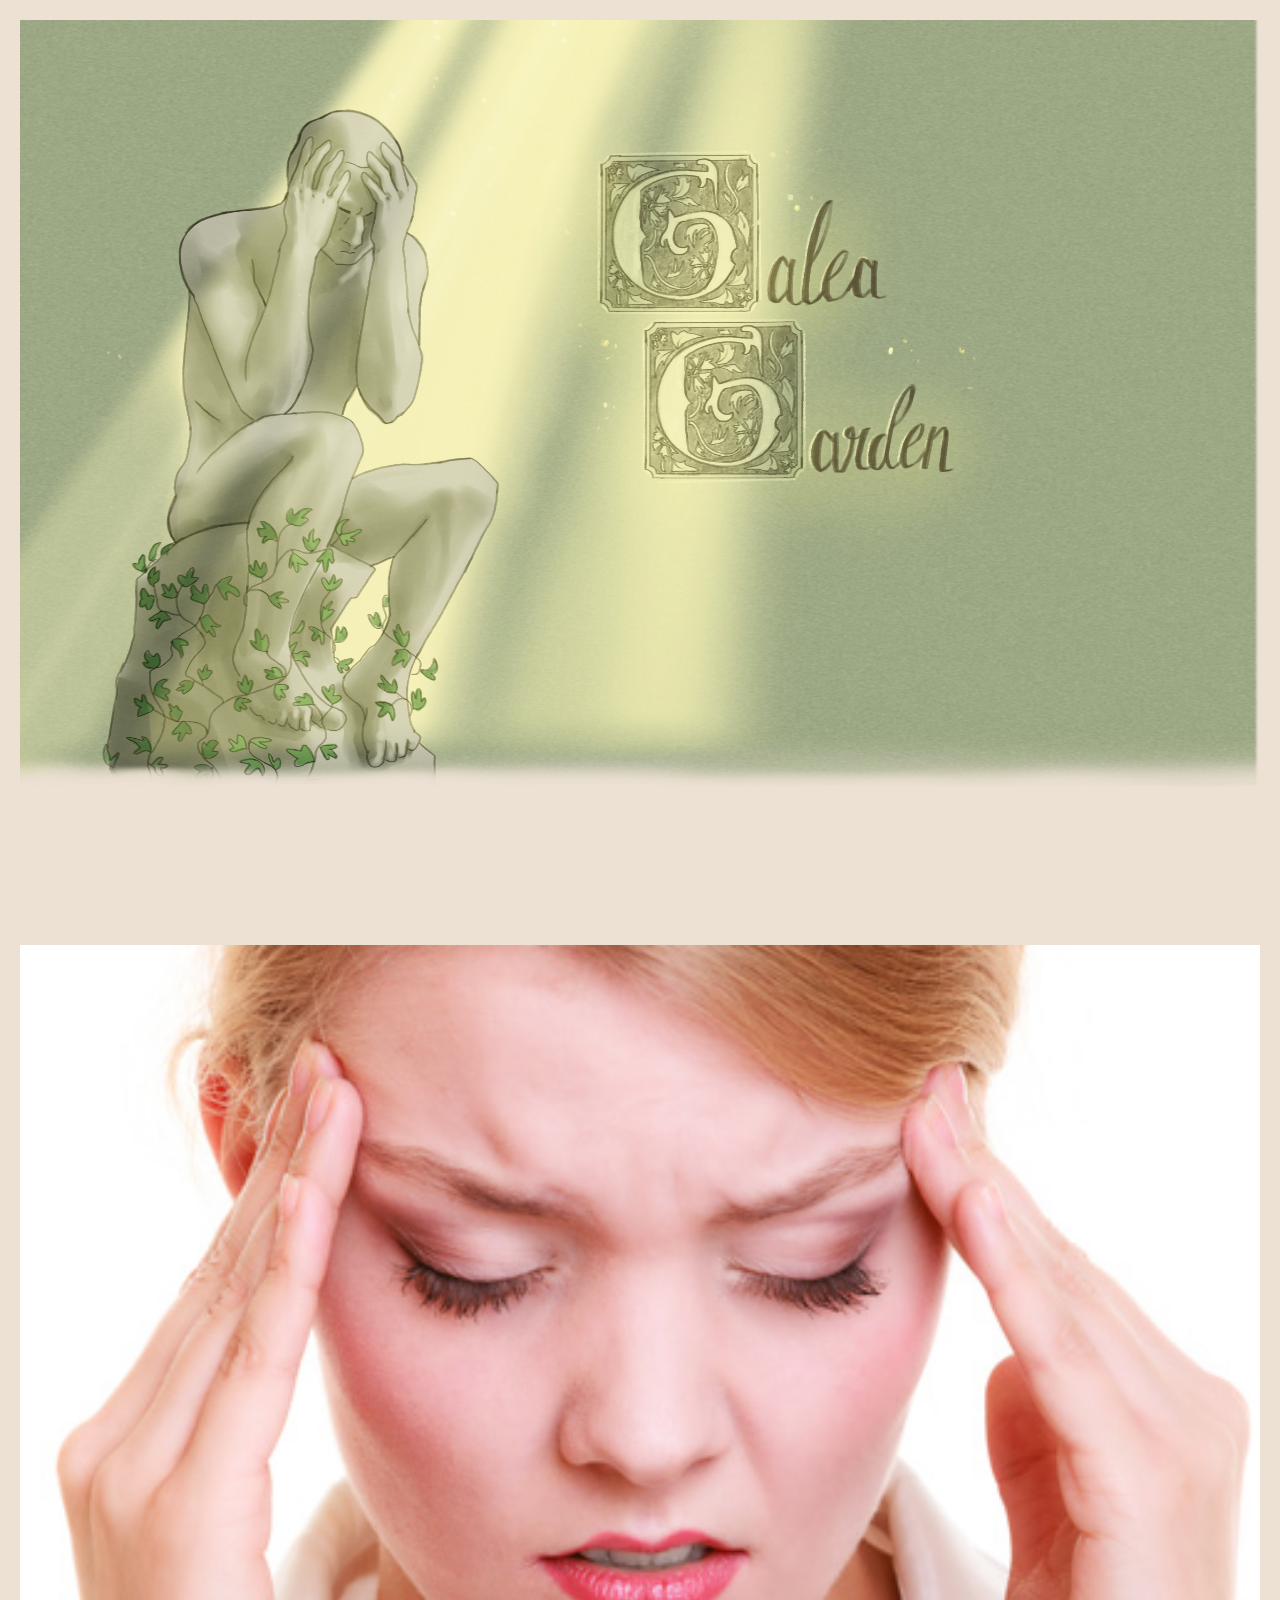
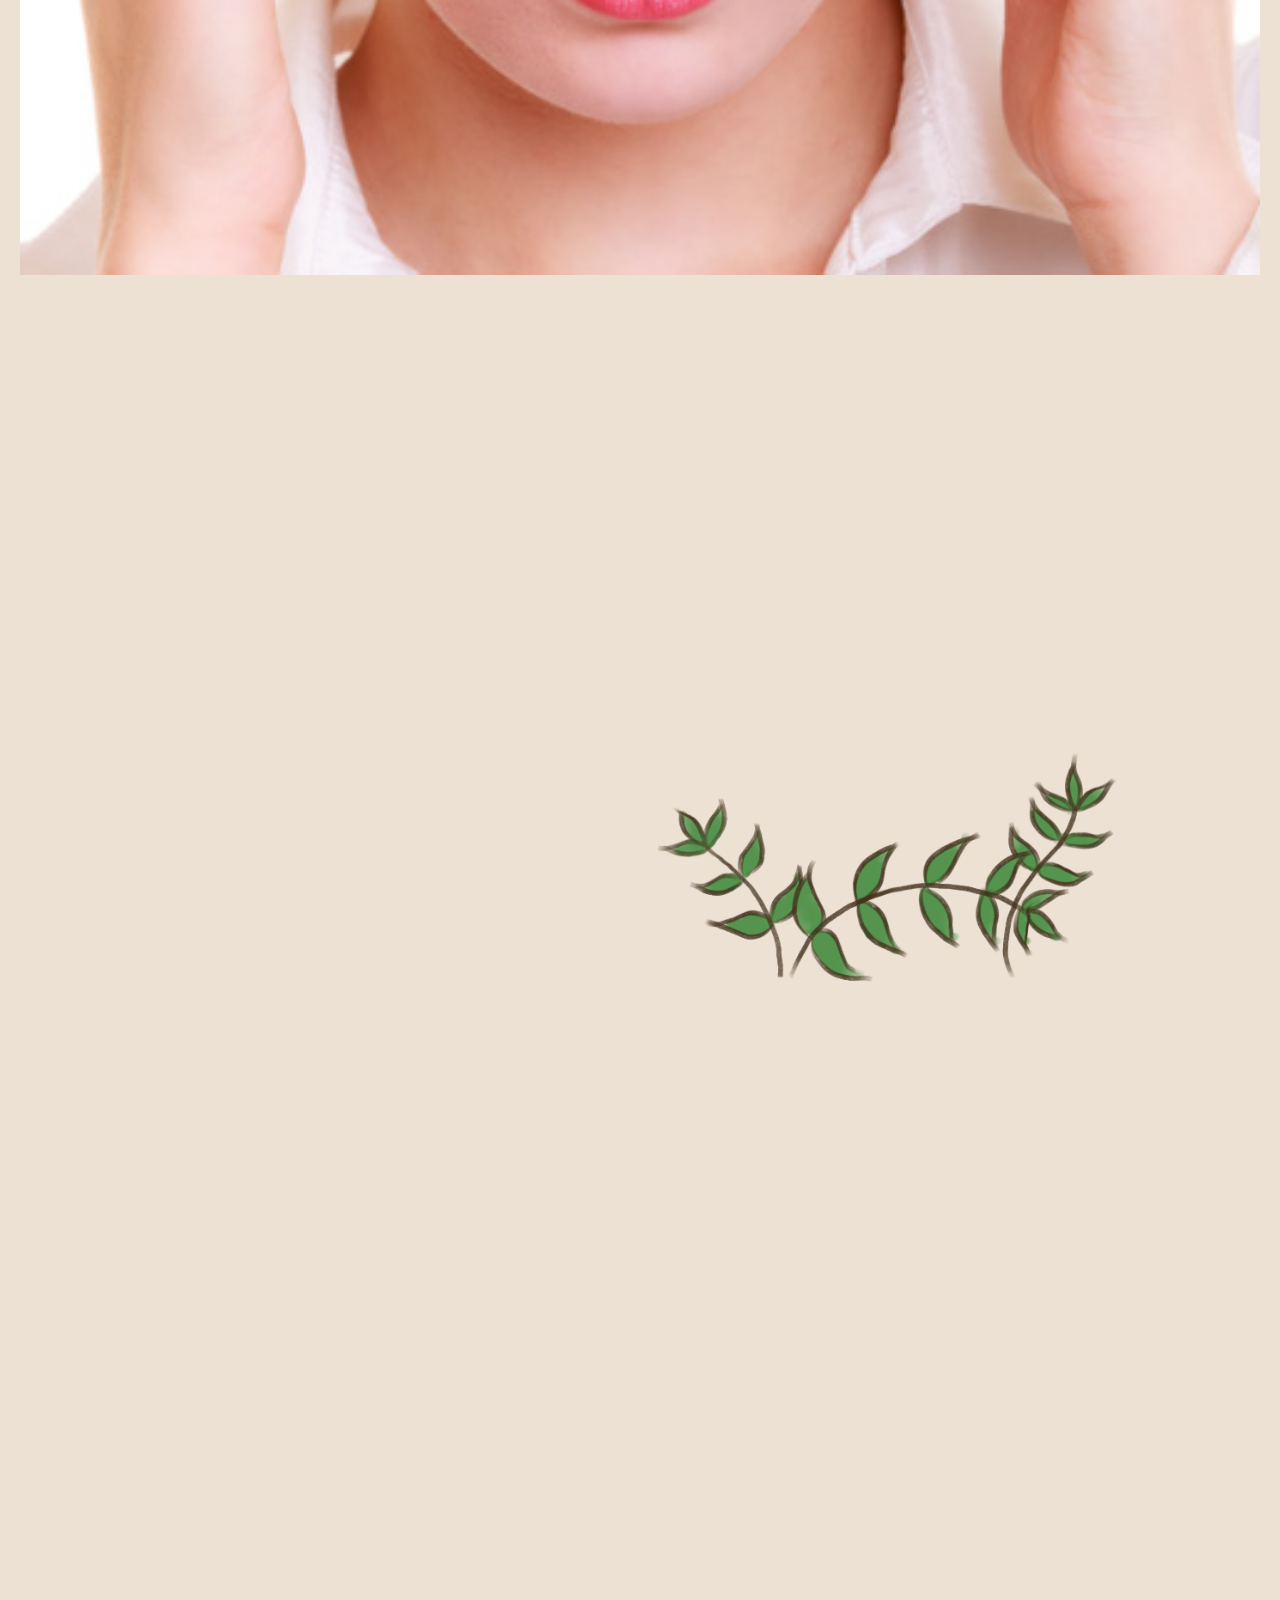
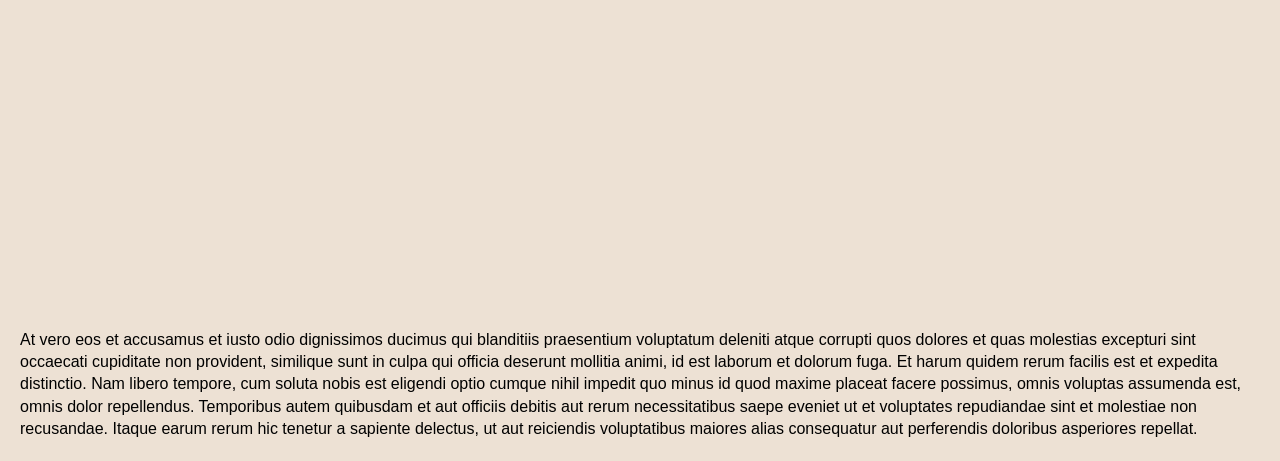
<file: homepage.html>
<!DOCTYPE html>
<html lang="en">

<head>
    <meta charset="UTF-8">
    <meta name="viewport" content="width=device-width, initial-scale=1.0">
    <title>Galea Garden: Homepage</title>
    <link rel="stylesheet" href="styles.css">
</head>

<body>
    <!--Do not use this page! Go to index.html-->
    
    <div class="title-page-container">
        <img class="title-image" src="images/title-page.png"
            alt="statue of a person holding their head with decorative text reading 'Galea Garden'"></img>
    </div>



    <div class="meds-container">
        <div class="headache-person">
            <img class="title-image" src="images/headache-placeholder.jpeg"
                alt="a person holding their head in pain"></img>
        </div>
        <div class="image-stack-container">
            <div class="image-stack" id="imageStack">
                <div class="image-item active">
                    <img src="images/growing-vines-0.png" alt="Image 1">
                </div>
                <div class="image-item active">
                    <img src="images/growing-vines-1.png" alt="Image 1">
                </div>
                <div class="image-item">
                    <img src="images/growing-vines-2.png" alt="Image 2">
                </div>
                <div class="image-item">
                    <img src="images/growing-vines-3.png" alt="Image 3">
                </div>
                <div class="image-item">
                    <img src="images/growing-vines-4.png" alt="Image 4">
                </div>
                <div class="image-item">
                    <img src="images/growing-vines-5.png" alt="Image 5">
                </div>
                <div class="image-item">
                    <img src="images/growing-vines-6.png" alt="Image 6">
                </div>
                <div class="image-item">
                    <img src="images/growing-vines-7.png" alt="Image 7">
                </div>
            </div>
        </div>
    </div>

    <div p>At vero eos et accusamus et iusto odio dignissimos ducimus qui blanditiis praesentium voluptatum deleniti
        atque corrupti quos dolores et quas molestias excepturi sint occaecati cupiditate non provident, similique sunt
        in culpa qui officia deserunt mollitia animi, id est laborum et dolorum fuga. Et harum quidem rerum facilis est
        et expedita distinctio. Nam libero tempore, cum soluta nobis est eligendi optio cumque nihil impedit quo minus
        id quod maxime placeat facere possimus, omnis voluptas assumenda est, omnis dolor repellendus. Temporibus autem
        quibusdam et aut officiis debitis aut rerum necessitatibus saepe eveniet ut et voluptates repudiandae sint et
        molestiae non recusandae. Itaque earum rerum hic tenetur a sapiente delectus, ut aut reiciendis voluptatibus
        maiores alias consequatur aut perferendis doloribus asperiores repellat.</div>

    <!--styling that i can't delete even tho it's in the css file fsr!-->
    <title>Image Stack Scroll</title>
    <style>
        * {
            margin: 0;
            padding: 0;
            box-sizing: border-box;
        }

        body {
            font-family: Arial, sans-serif;
            padding: 20px;
        }

        .image-stack-container {
            max-width: 2000px;
            margin: 0 auto;
            position: relative;
            overflow: hidden;
            width: 100%;
            background: transparent;

        }

        .image-stack {
            position: relative;
            height: 100%;
            width: 100%;
        }

        .image-stack-container .image-item {
            position: absolute;
            top: 0;
            left: 0;
            width: 100%;
            height: 100%;
            opacity: 0;
            transition: opacity 0.5s ease-in-out;
            display: flex;
            align-items: center;
            justify-content: right;
            background: transparent;
        }

        .meds-container {
            width: 100%;
            position: relative;
        }

        .image-item.active {
            opacity: 1;
        }

        .image-stack-container .image-item img {
            max-width: 90%;
            max-height: 90%;
            object-fit: contain;
        }

        .stack-indicator {
            position: absolute;
            bottom: 20px;
            left: 50%;
            transform: translateX(-50%);
            background: rgba(0, 0, 0, 0.7);
            color: white;
            font-size: 14px;
            z-index: 10;
            display: none;
        }



        .no-transition-container img {
            transition: none;
            opacity: 1;
        }

        /* Remove image from stack by positioning it absolutely */
        .image-stack .stacked-image {
            position: relative;
            z-index: 1;
            /* Stack order */
        }

        .image-stack .always-visible {
            position: absolute !important;
            top: 0;
            left: 0;
            z-index: 1000;
            /* Higher z-index to ensure visibility */
            transform: none !important;
            transition: none !important;
        }
    </style>
    </head>

    <body>
        <div class="stack-indicator" id="indicator">1 / 6</div>
        </div>

        <script>
            document.addEventListener('DOMContentLoaded', function () {
                const imageStack = document.getElementById('imageStack');
                const imageItems = document.querySelectorAll('.image-item');
                const indicator = document.getElementById('indicator');

                let currentIndex = 0;
                const totalImages = imageItems.length;

                // Initialize first image
                updateIndicator();

                // Handle scroll events
                let isScrolling = false;

                imageStack.addEventListener('wheel', function (e) {
                    e.preventDefault();

                    if (isScrolling) return;
                    isScrolling = true;

                    const delta = e.deltaY;

                    if (delta > 0) {
                        // Scroll down - next image
                        currentIndex = Math.min(currentIndex + 1, totalImages - 1);
                    } else {
                        // Scroll up - previous image
                        currentIndex = Math.max(currentIndex - 1, 0);
                    }

                    updateStack();
                    updateIndicator();

                    // Reset scrolling flag after animation
                    setTimeout(() => {
                        isScrolling = false;
                    }, 300);
                });


                function updateStack() {
                    imageItems.forEach((item, index) => {
                        if (index === currentIndex) {
                            item.classList.add('active');
                        } else {
                            item.classList.remove('active');
                        }
                    });
                }

                function updateIndicator() {
                    indicator.textContent = `${currentIndex + 1} / ${totalImages}`;
                }

                // Optional: Add keyboard navigation
                document.addEventListener('keydown', function (e) {
                    if (e.key === 'ArrowUp' || e.key === 'ArrowLeft') {
                        currentIndex = Math.max(currentIndex - 1, 0);
                        updateStack();
                        updateIndicator();
                    } else if (e.key === 'ArrowDown' || e.key === 'ArrowRight') {
                        currentIndex = Math.min(currentIndex + 1, totalImages - 1);
                        updateStack();
                        updateIndicator();
                    }
                });
            });

            // Reactivate page scroll when reaching end of gallery
            function handleGalleryScroll() {
                const gallery = document.querySelector('imageStack');
                const scrollTop = gallery.scrollTop;
                const scrollHeight = gallery.scrollHeight;
                const clientHeight = gallery.clientHeight;

                // Check if scrolled to bottom (within 10px tolerance)
                if (scrollTop + clientHeight >= scrollHeight - 10) {
                    // Allow page scrolling when at end of gallery
                    document.body.style.overflow = 'auto';
                } else {
                    // Prevent page scrolling while in gallery
                    document.body.style.overflow = 'hidden';
                }
            }

            // Add event listener to gallery
            const gallery = document.querySelector('#imageStack');
            if (gallery) {
                gallery.addEventListener('scroll', handleGalleryScroll);

                // Initialize
                handleGalleryScroll();
            }
        </script>


        <script src="scripts/script.js"> </script>
    </body>

</html>
</file>
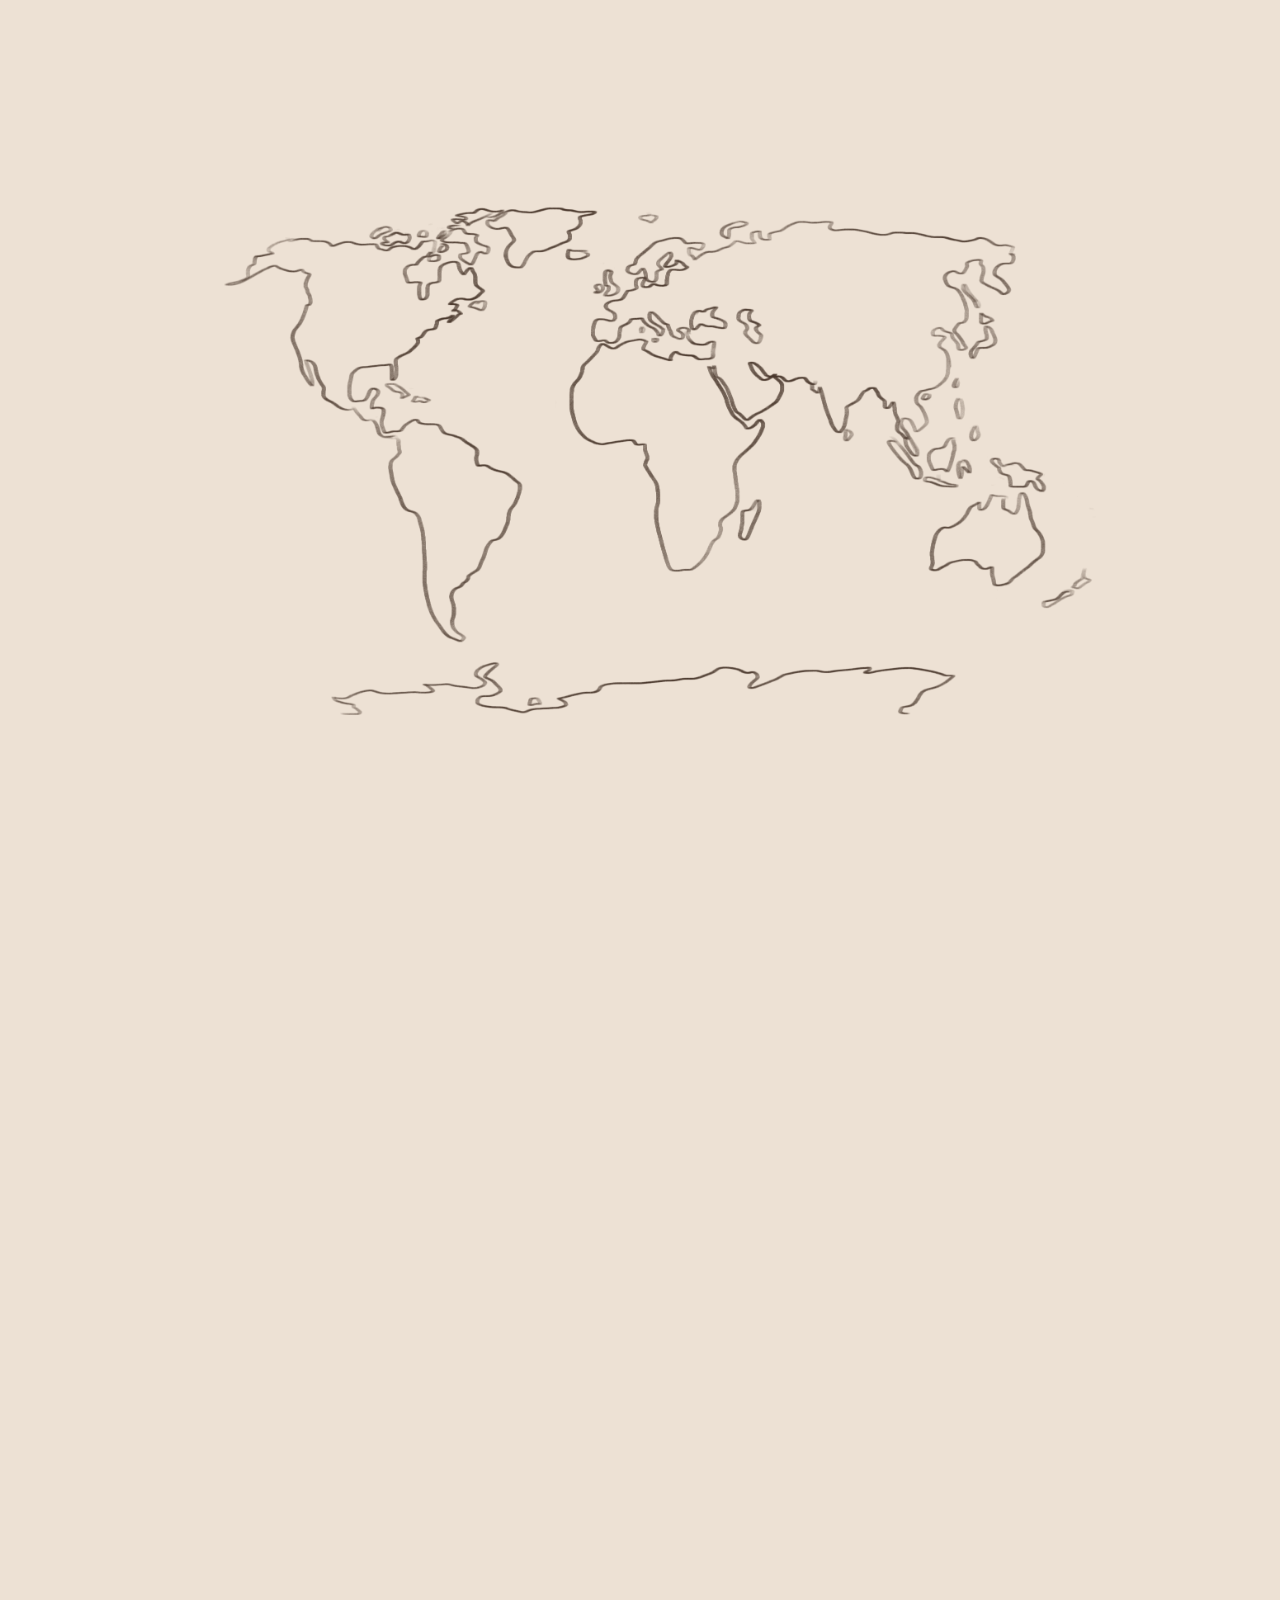
<file: pages/arctic-willow-maps.html>
<!DOCTYPE html>
<html lang="en">

<head>
    <meta charset="UTF-8">
    <meta name="viewport" content="width=device-width, initial-scale=1.0">
    <title>Arctic Willow Maps</title>
    <link rel="stylesheet" href="../styles.css">
</head>

<body>
    
    <section class="map-scroll-track" id="mapScrollTrack">
        <div class="map-stack">
            <figure class="map-layer visible front">
                <img src="../plant-pages-images/blank-map.png" alt="world map" loading="eager">
            </figure>
            <figure class="map-layer">
                <img src="../arctic-willow-images/arctic-willow-range-map.png" alt="Arctic willow range map"
                    loading="eager">
            </figure>
        </div>
    </section>

    <script src="../scripts/script-homepage-2.js">
    </script>
</body>

</html>
</file>
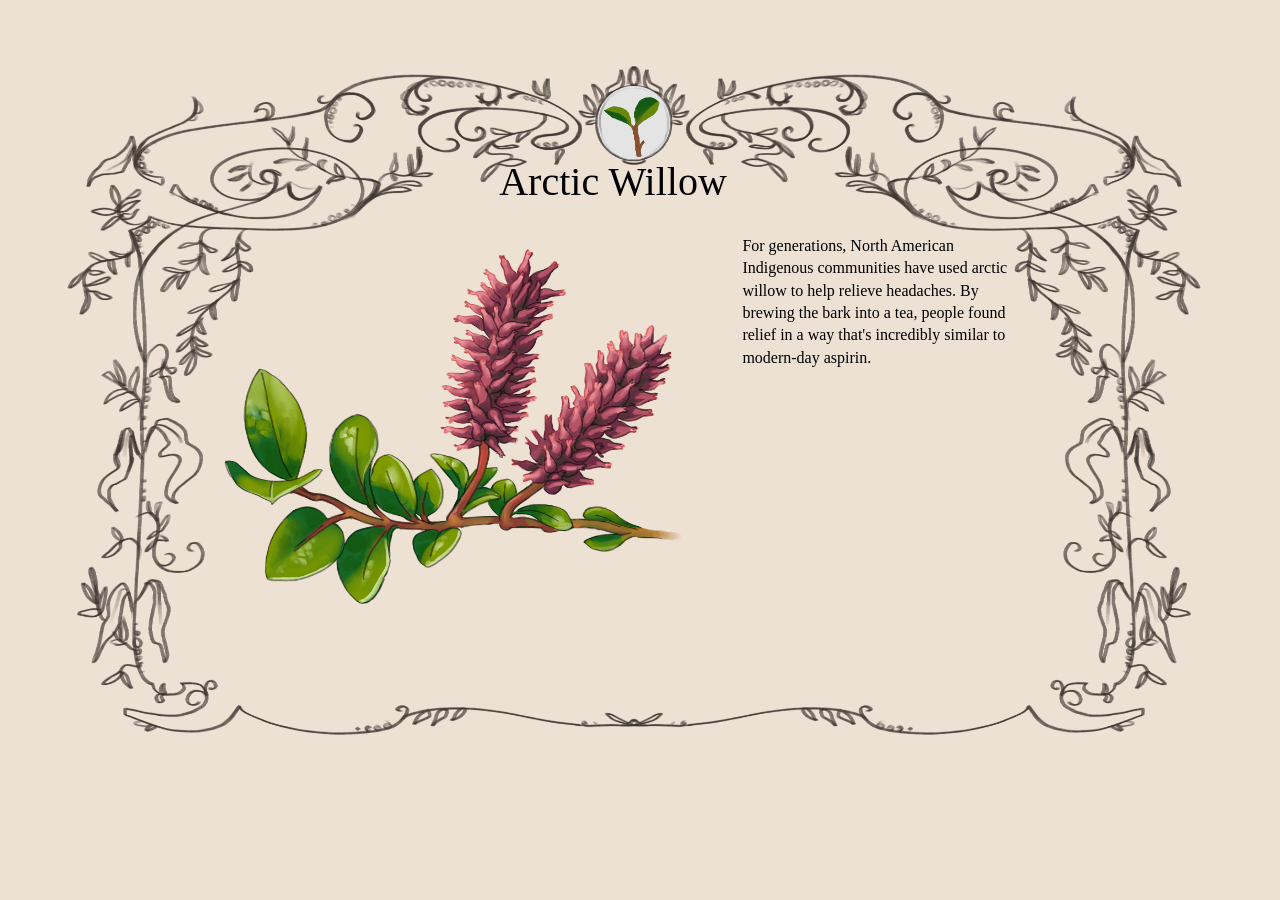
<file: pages/arctic-willow.html>
<!DOCTYPE html>
<html lang="en">

<head>
    <meta charset="UTF-8">
    <meta name="viewport" content="width=device-width, initial-scale=1.0">
    <title>Arctic Willow</title>
    <link rel="stylesheet" href="../styles.css">
</head>


<body>

    <div class="willow-body">

        <div class="willow-title-container">
            <img src="../arctic-willow-images/willow-decorative-border.png" alt="willow decorative border"
                class="willow-decorative-border" />
            <div class="willow-title">Arctic Willow</div>
            <img src="../arctic-willow-images/arctic-willow-plant.png" alt="arctic willow" class="arctic-willow-hero" />
            <p class="willow-intro-text">For generations, North American Indigenous communities have used arctic willow
                to
                help relieve headaches. By brewing the bark into a tea, people found relief in a way that's incredibly
                similar to modern-day aspirin.</p>
        </div>
<!--
        <div class="map-container">
            <div class="willow-maps-layout">
                <p class="willow-map-text">Arctic willow (Salix arctica) is a small shrub found in and around the
                    Arctic
                    Circle and the alpine regions of the Rocky Mountains.</p>
            </div>
        </div>


        <style>
            ::-webkit-scrollbar {
                height: 0px;
                width: 0px;
                scrollbar-width: none;
            }
        </style>

        <div class="iframe-container" seamless="seamless" scrolling="no" frameborder="0" style="height:50%;">
            <iframe src="arctic-willow-maps.html" class="iframe-willow-map"></iframe>
        </div>


        <div class="person-container">
            <img src="../arctic-willow-images/willow-person.png" alt="person speaking" class="person-speaking" />
            <div class="pronunciations-text">
                It has long been used by Inuit communities and the Gwich'in First
                Nation across Turtle Island (North America). <br></br>The plant is known as amaallinaaq in Inuit
                language and k'aii in Gwichya Gwich'in. <br></br>While Arctic
                willow is the focus here, many types of willow are used by these communities to help
                relieve pain and treat headaches.</p>
            </div>

        </div>

        <div class="willow-prep-container" style="height: 60%;">

            <div class="left-visual-column">

                <img src="../images/growing-vines-4.png" class="willow-placeholder" />

            </div>

            <div class="right-words-column">
                <div p>As an herbal remedy for headache treatment, willow bark is stripped from the stems and boiled in
                    water to make a strong, concentrated tea.<br></br> The tea can then be diluted and consumed to help
                    ease headache
                    pain.
                </div>
            </div>

        </div>

        <div class="tea-time-container">
            <img src="../arctic-willow-images/willow-tea-time.png" alt="drinking tea" class="tea-time-image" />
            <div class="tea-time-text">
                <p>Indigenous use of willow bark as a headache treatment has been passed down through generations of
                    oral history.
                </p>
            </div>
        </div>

        <div class="interstitial-text" p>The traditional use of willow in headache relief has had a significant impact
            on modern science.
        </div>


        <section class="bark-scroll-track">
            <div class="bark-stack" id="barkScrollTrack">
                <figure class="bark-layer visible">
                    <img src="../arctic-willow-images/salicin_mug_1.png" alt="Image 1" loading="eager">
                </figure>
                <figure class="bark-layer">
                    <img src="../arctic-willow-images/salicin_mug_2.png" alt="Image 2" loading="eager">
                </figure>
                <figure class="bark-layer">
                    <img src="../arctic-willow-images/salicin_mug_3.png" alt="Image 3" loading="eager">
                </figure>
                <figure class="bark-layer">
                    <img src="../arctic-willow-images/salicin_mug_4.png" alt="Image 4" loading="eager">
                </figure>
                <figure class="bark-layer">
                    <img src="../arctic-willow-images/salicin_mug_5.png" alt="Image 5" loading="eager">
                </figure>
                <figure class="bark-layer">
                    <img src="../arctic-willow-images/salicin_mug_6.png" alt="Image 6" loading="eager">
                </figure>
            </div>
        </section>

        <div class="salicin-mug-container">


            <div class="salicin-visual-column">
                <div class="salicin-mug-visual-stack">
                    <div class="visual active" id="visual-1">
                        <img src="../arctic-willow-images/salicin_mug_1.png" alt="salicin-1">
                    </div>
                    <div class="visual" id="visual-2">
                        <img src="../arctic-willow-images/salicin_mug_2.png" alt="salicin-2">
                    </div>
                    <div class="visual" id="visual-3">
                        <img src="../arctic-willow-images/salicin_mug_3.png" alt="salicin-3">
                    </div>
                    <div class="visual" id="visual-4">
                        <img src="../arctic-willow-images/salicin_mug_4.png" alt="salicin-4">
                    </div>
                    <div class="visual" id="visual-5">
                        <img src="../arctic-willow-images/salicin_mug_5.png" alt="salicin-5">
                    </div>
                    <div class="visual" id="visual-4">
                        <img src="../arctic-willow-images/salicin_mug_6.png" alt="salicin-6">
                    </div>
                </div>
            </div>


            <div class="salicin-text-column">
                <p>Willow bark and leaves naturally contain a compound called salicin, which is converted to salicylic
                    acid in the body. Salicylic acid blocks the production of prostaglandins, the compounds that cause
                    painful inflammation during headaches.
                </p>
            </div>

        </div>
    </div>

    </div> -->

    <script src="../scripts/script-homepage-2.js">
    </script>
    <script src="../scripts/willow-bark.js" ></script>

    </div>

</body>


</html>
</file>
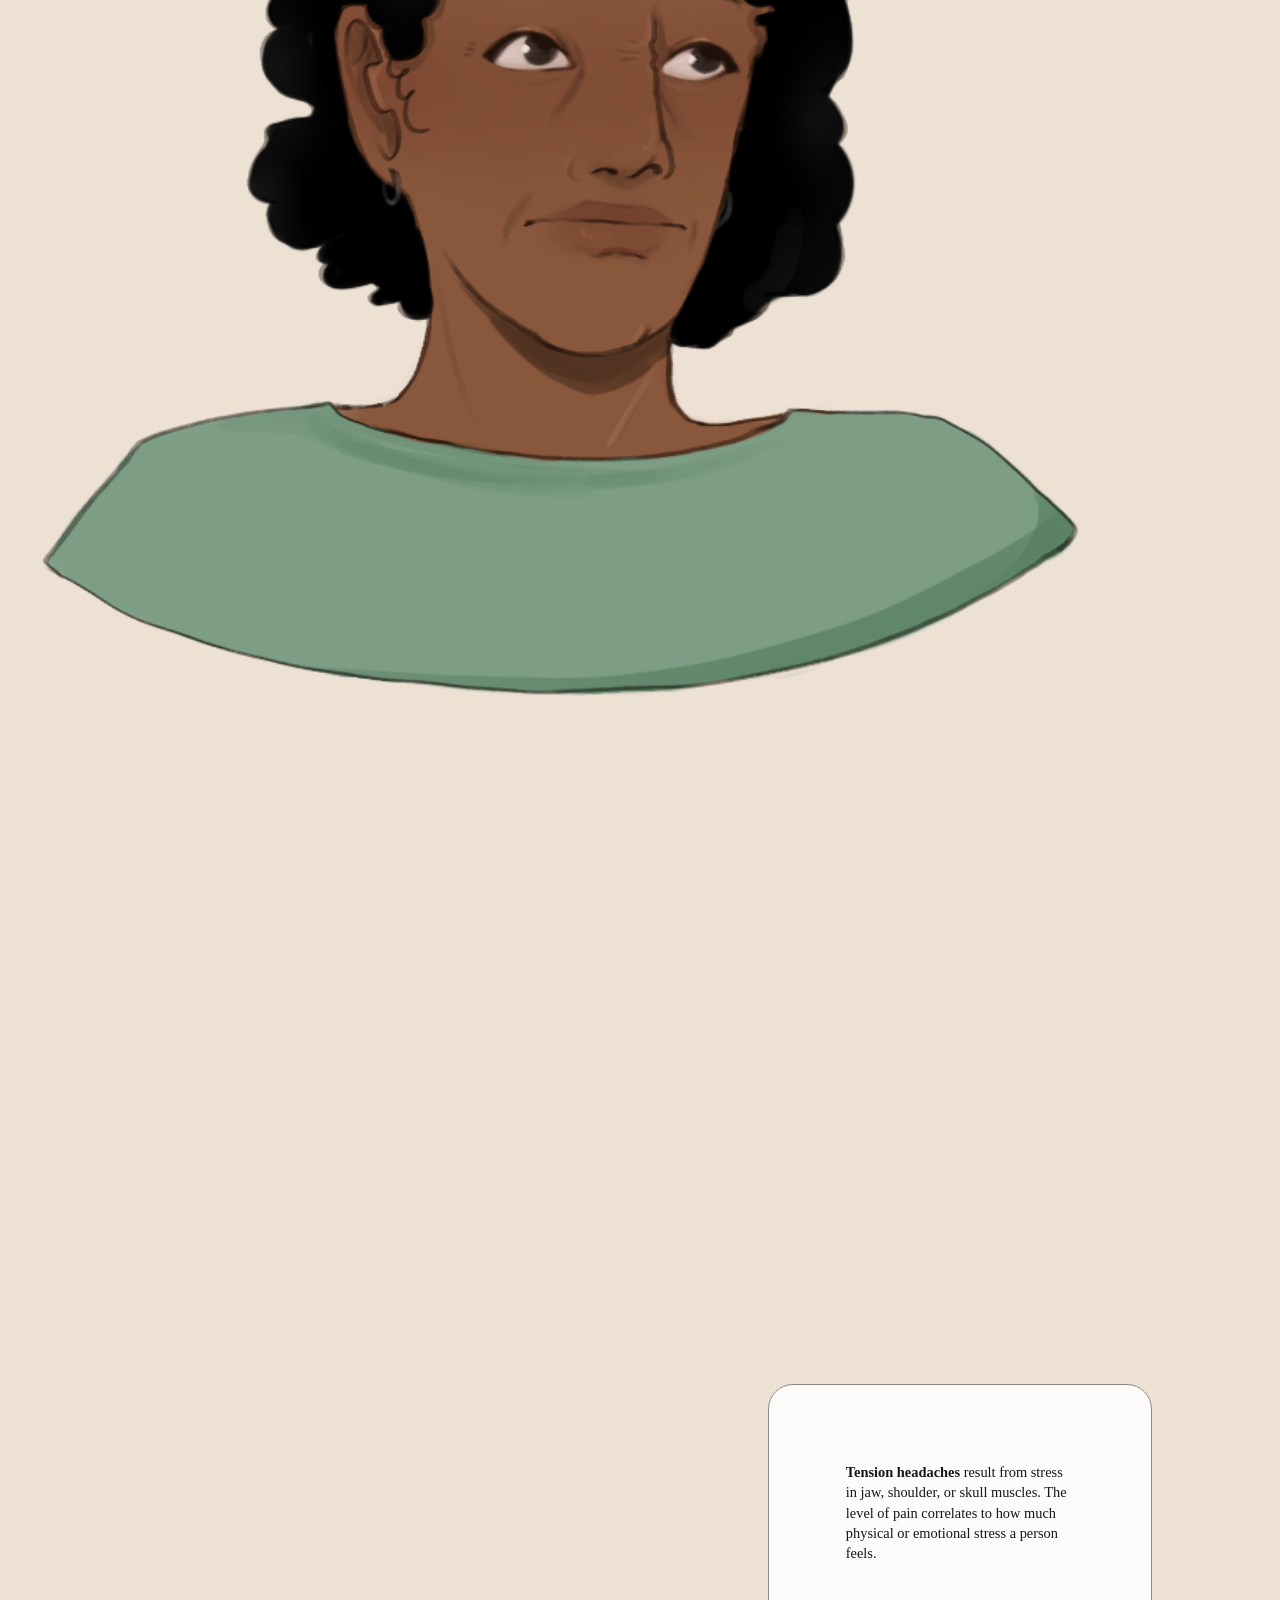
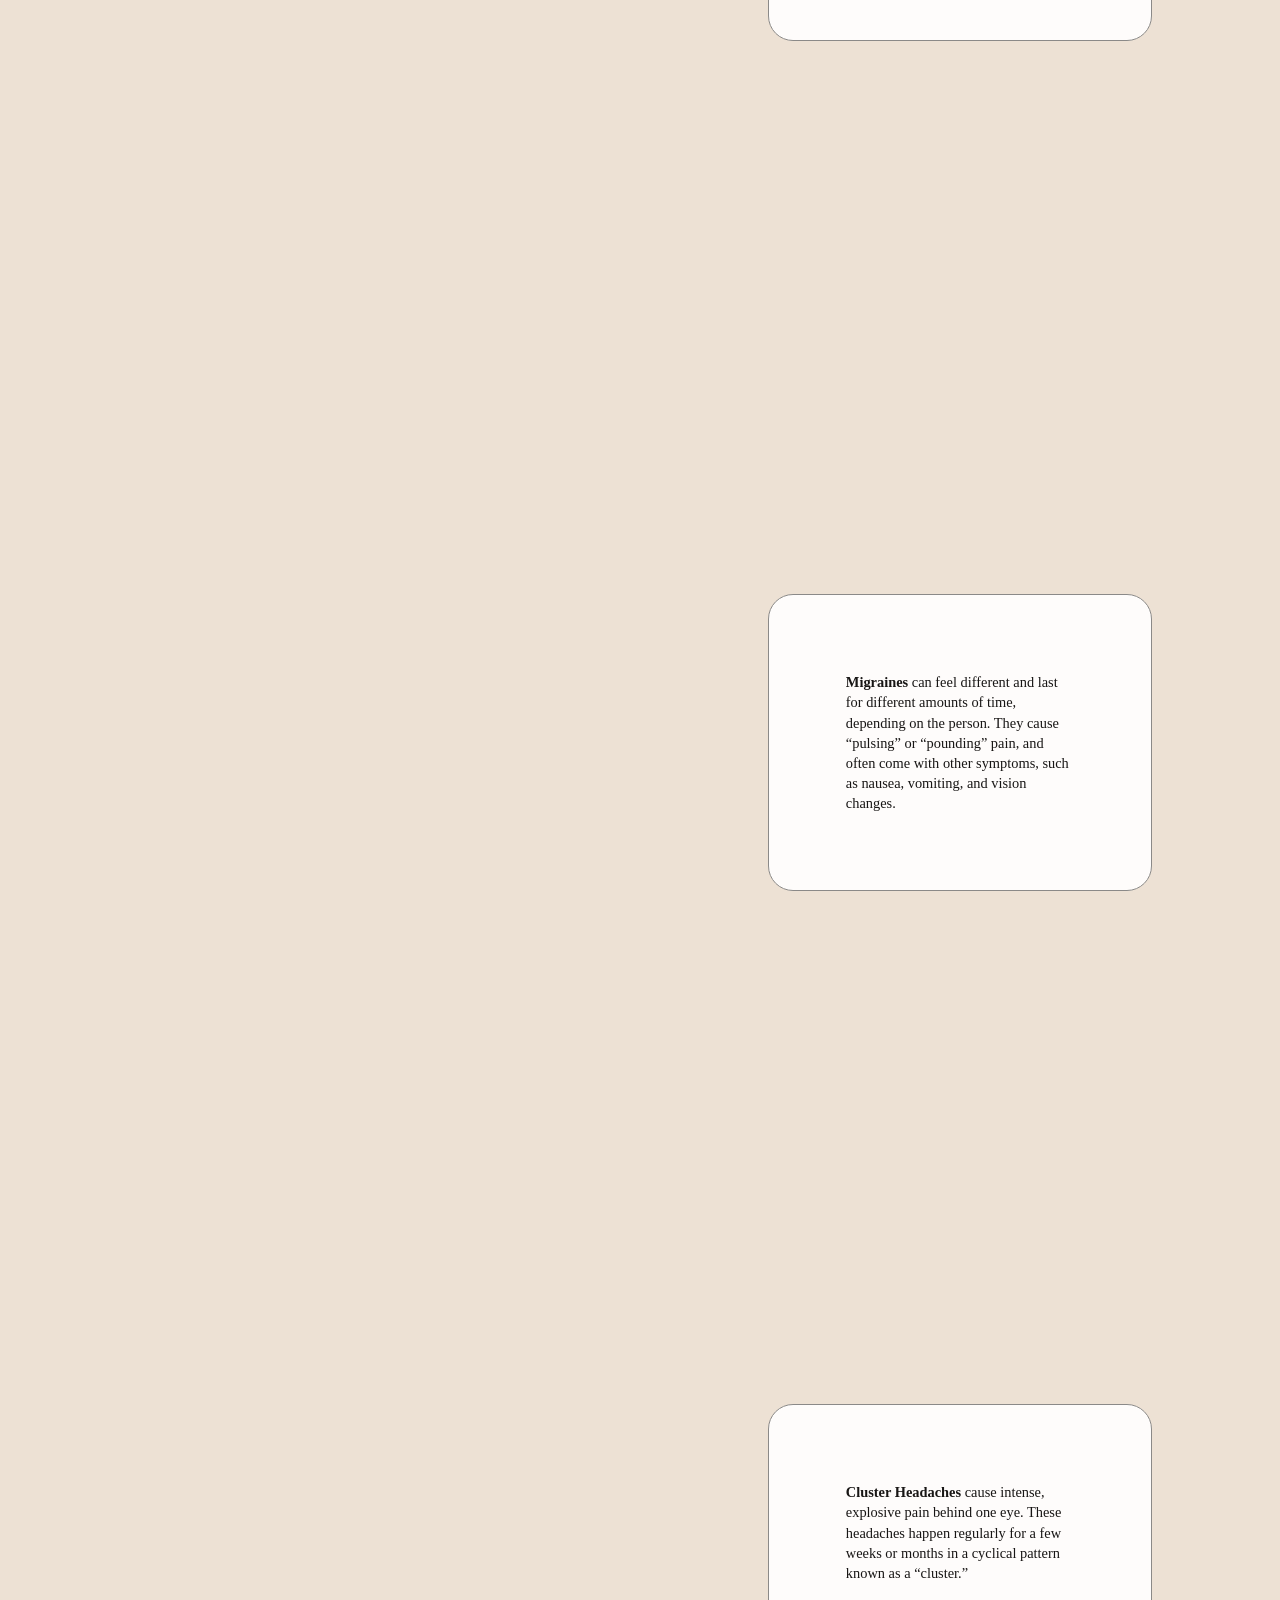
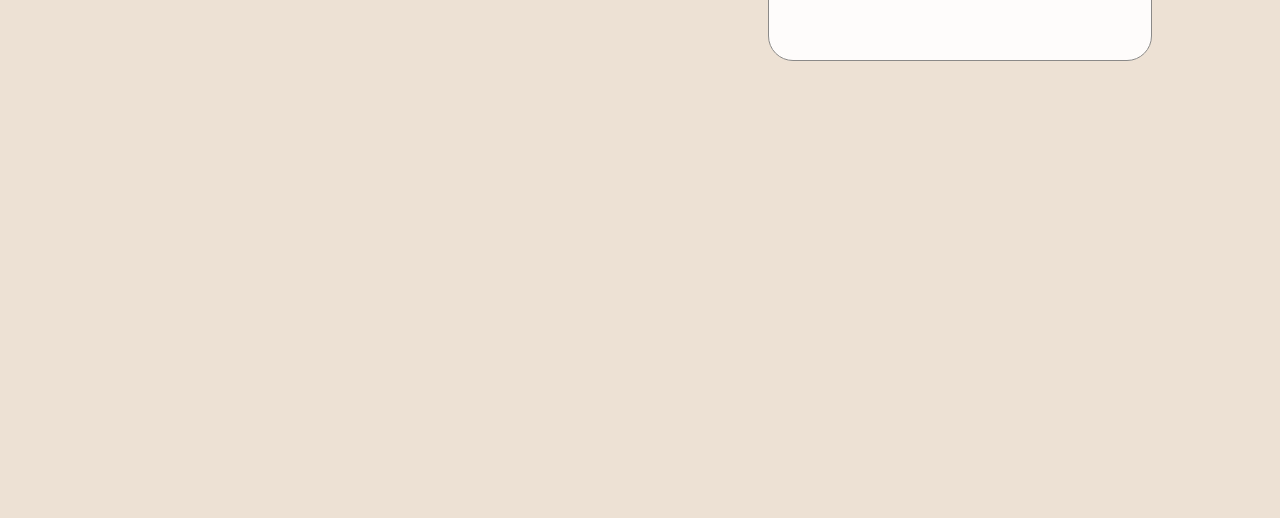
<file: pages/headache-types.html>
<!DOCTYPE html>
<html lang="en">

<head>
    <meta charset="UTF-8">
    <meta name="viewport" content="width=device-width, initial-scale=1.0">
    <title>Headache Types</title>
    <link rel="stylesheet" href="../styles.css">
    <style>
        ::-webkit-scrollbar {
            display: none;
        }
    </style>
</head>

<body>
    <div class="headache-types-container">

        <!-- LEFT: visuals -->
        <div class="visual-column">
            <div class="headaches-stack-container">
                <div class="visual active" id="visual-1">
                    <img src="../images/person-having-headaches.png" alt="person">
                </div>
                <div class="visual" id="visual-2">
                    <img src="../images/tension-headache.png" alt="person with tension headache">
                </div>
                <div class="visual" id="visual-3">
                    <img src="../images/migraine-headache.png" alt="person with migraine headache">
                </div>
                <div class="visual" id="visual-4">
                    <img src="../images/cluster-headache.png" alt="person with cluster headache">
                </div>
            </div>
        </div>


        <!-- RIGHT: story text -->
        <div class="text-column">
            <section class="story-step" data-visual="1">
                <div class="story-step-hide">
                    <p></p>
                </div>
            </section>
            
            <section class="story-step" data-visual="2">
                <p><b>Tension headaches</b> result from stress in jaw, shoulder, or skull muscles. The level of pain correlates
                    to
                    how much physical or emotional stress a person feels.
                </p>
            </section>

            <section class="story-step" data-visual="3">
                <p><b>Migraines</b> can feel different and last for different amounts of time, depending on the person. They
                    cause
                    “pulsing” or “pounding” pain, and often come with other symptoms, such as nausea, vomiting, and
                    vision
                    changes.
                </p>
            </section>

            <section class="story-step" data-visual="4">
                <p><b>Cluster Headaches</b> cause intense, explosive pain behind one eye. These headaches happen regularly for
                    a
                    few weeks or months in a cyclical pattern known as a “cluster.”
                </p>
            </section>

        </div>


        <div class="spacer"></div>


    </div>


    <script src="../scripts/script-homepage-2.js"> </script>
</body>

</html>
</file>
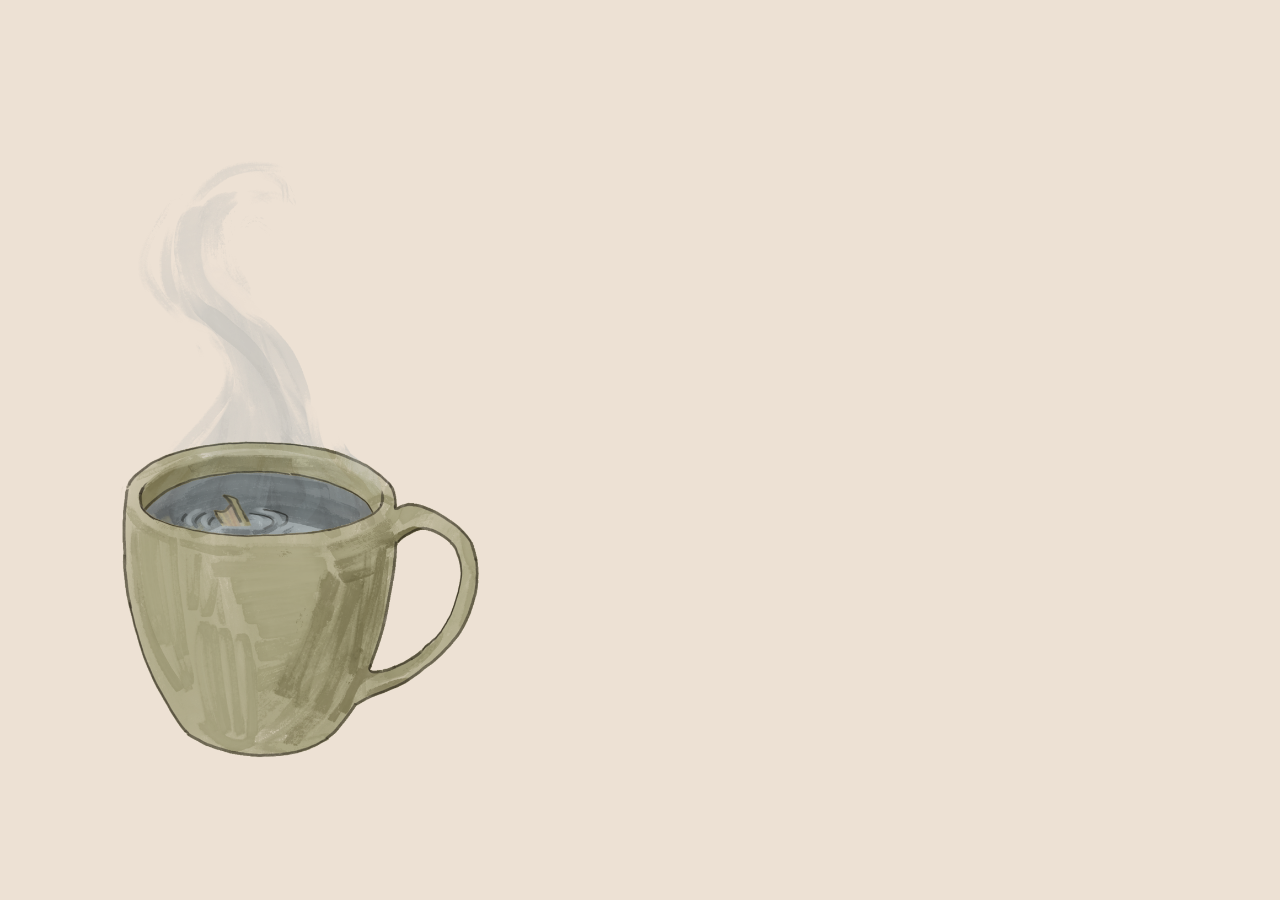
<file: pages/willow-bark-mug.html>
<!DOCTYPE html>
<html lang="en">

<head>
    <meta charset="UTF-8">
    <meta name="viewport" content="width=device-width, initial-scale=1.0">
    <title>Willow Bark</title>
    <link rel="stylesheet" href="../styles.css">
</head>


<body>

    <!-- Image stack container -->
    <section class="bark-scroll-track">
        <div class="bark-stack" id="barkScrollTrack">
            <figure class="bark-layer visible">
                <img src="../arctic-willow-images/salicin_mug_1.png" alt="Image 1" loading="eager">
            </figure>
            <figure class="bark-layer">
                <img src="../arctic-willow-images/salicin_mug_2.png" alt="Image 2" loading="eager">
            </figure>
            <figure class="bark-layer">
                <img src="../arctic-willow-images/salicin_mug_3.png" alt="Image 3" loading="eager">
            </figure>
            <figure class="bark-layer">
                <img src="../arctic-willow-images/salicin_mug_4.png" alt="Image 4" loading="eager">
            </figure>
            <figure class="bark-layer">
                <img src="../arctic-willow-images/salicin_mug_5.png" alt="Image 5" loading="eager">
            </figure>
            <figure class="bark-layer">
                <img src="../arctic-willow-images/salicin_mug_6.png" alt="Image 6" loading="eager">
            </figure>
        </div>
    </section>

    <!--<P>
        What is Lorem Ipsum?

        Lorem Ipsum is simply dummy text of the printing and typesetting industry. Lorem Ipsum has been the industry's
        standard dummy text ever since the 1500s, when an unknown printer took a galley of type and scrambled it to make
        a type specimen book. It has survived not only five centuries, but also the leap into electronic typesetting,
        remaining essentially unchanged. It was popularised in the 1960s with the release of Letraset sheets containing
        Lorem Ipsum passages, and more recently with desktop publishing software like Aldus PageMaker including versions
        of Lorem Ipsum.
        Why do we use it?

        It is a long established fact that a reader will be distracted by the readable content of a page when looking at
        its layout. The point of using Lorem Ipsum is that it has a more-or-less normal distribution of letters, as
        opposed to using 'Content here, content here', making it look like readable English. Many desktop publishing
        packages and web page editors now use Lorem Ipsum as their default model text, and a search for 'lorem ipsum'
        will uncover many web sites still in their infancy. Various versions have evolved over the years, sometimes by
        accident, sometimes on purpose (injected humour and the like).

        Where does it come from?

        Contrary to popular belief, Lorem Ipsum is not simply random text. It has roots in a piece of classical Latin
        literature from 45 BC, making it over 2000 years old. Richard McClintock, a Latin professor at Hampden-Sydney
        College in Virginia, looked up one of the more obscure Latin words, consectetur, from a Lorem Ipsum passage, and
        going through the cites of the word in classical literature, discovered the undoubtable source. Lorem Ipsum
        comes from sections 1.10.32 and 1.10.33 of "de Finibus Bonorum et Malorum" (The Extremes of Good and Evil) by
        Cicero, written in 45 BC. This book is a treatise on the theory of ethics, very popular during the Renaissance.
        The first line of Lorem Ipsum, "Lorem ipsum dolor sit amet..", comes from a line in section 1.10.32.

        The standard chunk of Lorem Ipsum used since the 1500s is reproduced below for those interested. Sections
        1.10.32 and 1.10.33 from "de Finibus Bonorum et Malorum" by Cicero are also reproduced in their exact original
        form, accompanied by English versions from the 1914 translation by H. Rackham.
        Where can I get some?

        There are many variations of passages of Lorem Ipsum available, but the majority have suffered alteration in
        some form, by injected humour, or randomised words which don't look even slightly believable. If you are going
        to use a passage of Lorem Ipsum, you need to be sure there isn't anything embarrassing hidden in the middle of
        text. All the Lorem Ipsum generators on the Internet tend to repeat predefined chunks as necessary, making this
        the first true generator on the Internet. It uses a dictionary of over 200 Latin words, combined with a handful
        of model sentence structures, to generate Lorem Ipsum which looks reasonable. The generated Lorem Ipsum is
        therefore always free from repetition, injected humour, or non-characteristic words etc.</P>

    <section class="bark-scroll-track" id="barkScrollTrack">
        <div class="bark-stack">
            <figure class="bark-layer visible">
                <img src="../arctic-willow-images/salicin_mug_1.png" alt="salicin-1">
            </figure>
            <figure class="bark-layer">
                <img src="../arctic-willow-images/salicin_mug_2.png" alt="salicin-2">
            </figure>
            <figure class="bark-layer">
                <img src="../arctic-willow-images/salicin_mug_3.png" alt="salicin-3">
            </figure>
            <figure class="bark-layer">
                <img src="../arctic-willow-images/salicin_mug_4.png" alt="salicin-4">
            </figure>
            <figure class="bark-layer">
                <img src="../arctic-willow-images/salicin_mug_5.png" alt="salicin-5">
            </figure>
            <figure class="bark-layer">
                <img src="../arctic-willow-images/salicin_mug_6.png" alt="salicin-6">
            </figure>
        </div>
    </section> -->

    <script src="../scripts/willow-bark.js"></script>
</body>

</html>
</file>
<file: styles.css>
:root {
    --main-font-colour: #514941;
    --main-font-family: yrsa, serif;
    --line-height: 1.4;
    --background-colour: #ede1d4;
    --generic-container-padding: 15%;
}

/* page bg */

/* title page container */
.title-page-container {
    margin-bottom: 10%;
}

.title-image {
    width: 100%;
    display: block;
    margin: 0 auto;
}


/* vines image stack styling */
* {
    margin: 0;
    padding: 0;
    box-sizing: border-box;
}

body {
    font-family: var(--main-font-family);
    background-color: #ede1d4;
    line-height: var(--line-height);
    height: 100%;
    font: #514941;
}

.container {
    max-width: 1200px;
    margin: 0 auto;
    background: transparent;
    padding: 20px;
}

.image-stack-container {
    position: relative;
    width: 100%;
    margin: 0 auto;
    overflow: hidden;
    background: transparent;
    margin-bottom: -25%;
}

.image-stack {
    position: relative;
    width: 100%;
    padding-top: 75%;
    background: transparent;
    display: flex;
    align-items: center;
    justify-content: center;
}

.image-stack-container .image-item {
    position: absolute;
    top: 0;
    left: 0;
    width: 100%;
    height: 100%;
    opacity: 0;
    transition: opacity 0.5s ease-in-out;
    display: flex;
    align-items: center;
    justify-content: right;
}

.image-item.active {
    opacity: 1;
}

.image-stack-container .image-item img {
    max-width: 95%;
    max-height: 95%;
    object-fit: contain;
    display: block;
    padding-right: 5%;
    background: transparent;
}

.stack-indicator {
    position: absolute;
    bottom: 20px;
    left: 50%;
    transform: translateX(-50%);
    background: rgba(0, 0, 0, 0.7);
    color: white;
    font-size: 14px;
    z-index: 10;
    display: none;
}


/* Remove image from stack by positioning it absolutely */
.image-stack .stacked-image {
    position: relative;
    z-index: 1;
}

.image-stack .always-visible {
    position: absolute !important;
    top: 0;
    left: 0;
    z-index: 1000;
    transform: none !important;
    transition: none !important;
}

.meds-container {
    width: 100%;
    position: relative;
}

/* Vines growing Responsive adjustments */
@media (max-width: 768px) {
    .image-stack-container {
        margin: 0 10px;
        max-width: none;
    }

    .image-stack {
        padding-top: 133.33%;
        /* 3:4 aspect ratio for mobile */
    }

    .stack-indicator,
    .scroll-hint {
        font-size: 12px;
        padding: 6px 12px;
        bottom: 10px;
    }

    h1 {
        font-size: 1.5rem;
        margin-bottom: 20px;
    }
}


.image-stack {
    padding-top: 133.33%;
    /* Maintain aspect ratio */
}

.stack-indicator,
.scroll-hint {
    font-size: 11px;
    padding: 5px 10px;
    bottom: 8px;
}

@media (min-width: 2000px) {
    .image-stack-container {
        max-width: 2000px;
    }

    .image-stack {
        padding-top: 56.25%;
        /* 16:9 aspect ratio */
    }
}


/* Loading state */
.image-item.loading {
    background: linear-gradient(90deg, #f0f0f0 25%, #e0e0e0 50%, #f0f0f0 75%);
    background-size: 200% 100%;
    animation: loading 1.5s infinite;
}

@keyframes loading {
    0% {
        background-position: 200% 0;
    }

    100% {
        background-position: -200% 0;
    }
}

/* positioning for vines and person with headache */
.meds-container {
    width: 100%;
    position: relative;
    overflow: visible;
    z-index: 1;
}


.helmet-container {
    width: 100%;
    display: flex;
    flex-direction: row;
    align-items: center;
    justify-content: center;
    gap: 5%;
    position: relative;
    overflow: visible;
    margin-top: -35%;
    z-index: 2;
}

.helmet-container img {
    width: 50%;
    height: auto;
    object-fit: contain;
    flex-shrink: 0;
}


.helmet-container p {
    flex: 1;
    font-size: 100%;
    line-height: 1.6;
    align-content: baseline;
    padding-right: 5%;
    padding-top: 10%;
}

.galea-botany-container {
    width: 100%;
    display: flex;
    flex-direction: row;
    align-items: center;
    justify-content: center;
    gap: 5%;
    position: relative;
    overflow: visible;
    margin-top: 0;
    z-index: 2;
    margin-left: 5%;
    margin-right: 10%;
    margin-bottom: 10%;
}

.galea-botany-container img {
    width: 20%;
    max-width: 100%;
    height: auto;
    object-fit: contain;
    flex-shrink: 0;
}

.galea-botany-container p {
    flex: 1;
    font-size: 100%;
    line-height: 1.6;
    align-content: baseline;
    padding-right: 30%;
}

.galea-anatomy-container {
    width: 100%;
    display: flex;
    flex-direction: row;
    align-items: center;
    justify-content: center;
    gap: 5%;
    position: relative;
    overflow: visible;
    margin-top: 0;
    z-index: 2;
    margin-left: 12%;
    margin-right: 23%;
    margin-bottom: 10%;
}

.galea-anatomy-container img {
    width: 20%;
    max-width: 100%;
    height: auto;
    object-fit: contain;
    flex-shrink: 0;
}

.galea-anatomy-container p {
    flex: 1;
    font-size: 100%;
    line-height: 1.6;
    align-content: baseline;
    padding-right: 30%;
}

.galea-medicine-container {
    width: 100%;
    display: flex;
    flex-direction: row;
    align-items: center;
    justify-content: center;
    gap: 5%;
    position: relative;
    overflow: visible;
    margin-top: 0;
    z-index: 2;
    margin-left: 24%;
    margin-right: 36%;
    margin-bottom: 10%;
}

.galea-medicine-container img {
    width: 17.5%;
    max-width: 100%;
    height: auto;
    object-fit: contain;
    flex-shrink: 0;
}

.galea-medicine-container p {
    flex: 1;
    font-size: 100%;
    line-height: 1.6;
    align-content: baseline;
    padding-right: 30%;
}

.paper-note-container {
    width: 100%;
    height: 0;
    padding-bottom: 64.6%;
    /* Aspect ratio 1500/2321 ≈ 0.646 */
    position: relative;
    overflow: visible;
    margin-top: 0;
    z-index: 2;
    background-image: url('images/white-note-paper.png');
    background-size: contain;
    background-repeat: no-repeat;
    background-position: center;
    margin-bottom: 20%;
    overflow-x: hidden;
}

.paper-note-text {
    position: absolute;
    top: 0;
    left: 0;
    right: 0;
    bottom: 0;
    padding-top: 25%;
    padding-left: 10%;
    padding-right: 10%;
    display: flex;
    flex-direction: column;
    justify-content: flex-start;
}

.disclaimer-container {
    width: 100%;
    display: flex;
    columns: 2;
    flex-direction: row;
    align-items: center;
    justify-content: center;
    gap: 5%;
    position: relative;
    overflow: visible;
    margin-top: 0;
    z-index: 2;
}

.disclaimer-container img {
    width: 45%;
    height: auto;
    margin: 0 10px 0 0;
}

.headache-categories {
    width: 100%;
    display: flex;
    columns: 2;
    flex-direction: row;
    justify-content: center;
    gap: 20%;
    position: relative;
    overflow: visible;
    margin-top: 0;
    z-index: 2;
    text-align: center;
    margin-top: 5%;
    margin-bottom: 5%;
}

/* person with different types of headaches */
.headache-types-container {
    display: flex;
    min-height: 100vh;
}

/* scrollytelly for types of headaches */
/* Left side (visual stage) */
.visual-column {
    position: fixed;
    left: 0;
    top: 0;
    width: 90%;
    height: 50%;
    background: transparent;
    padding-left: -20%;
    padding-right: -10%;
    z-index: 1;
}


/* Right side (story) */
.text-column {
    margin-left: 60%;
    width: 30%;
    background: transparent;
    z-index: 2;
}

.visual-stack {
    position: relative;
    width: 100%;
    height: 100%;
}


/* Each visual sits on top of each other */
.visual {
    position: absolute;
    inset: 0;
    opacity: 0;
    transition: opacity 0.8s ease-in-out;
    display: flex;
    align-items: center;
    justify-content: center;
    padding-left: -10%;
}


/* The active one shows */
.visual.active {
    opacity: 1;
}


.visual img {
    width: 130%;
    object-fit: contain;
}

.story-step {
    min-height: 90vh;
    padding-top: 25%;
}


.story-step p {
    font-size: 100%;
    margin-bottom: 10%;
    background-color: white;
    opacity: 0.9;
    padding: 15%;
    border-radius: 10px;
    border: 0px solid grey;
}


.spacer {
    height: 20vh;
}

.story-step-hide {
    font-size: 18px;
    margin-bottom: 10%;
    padding: 150%;
}

/* iframe embed for headache types */
iframe {
    border: none;
    width: 100%;
    height: 100vh;
}


.iframe-container {
    overflow: hidden;
}

.h1 {
    font-family: serif;
    font-size: 10vw;
    text-align: center;
}

/* container is being weirddddd
.garden-entrance-container {
    width: 100vw;
    height: 1000vh;
    margin: 0;
    padding: 0;
    display: flex;
    flex-direction: row;
    align-items: center;
    justify-content: center;
    position: relative;
    overflow: visible;
    z-index: 1;
    background-image: url(garden-bed-images/garden-background.png);
    background-size: contain;
    background-repeat: no-repeat;
    background-position: top center;
}

.rose-plaque-transform {
    position: absolute;
    top: 25%;
    left: 30%;
    width: 5%;
    z-index: 2;
}
*/

/* garden attempt 1 with the images separated 
Garden bed image layout
.garden-beds-container {
    display: flex;
    max-width: 2000px;
    margin: 0 auto;
    margin-top: -30%; /* amt of overlap with entrance arch
    gap: 30%; /* space in between garden beds 
    height: 80vh;
    overflow: hidden;
    position: relative;
    z-index: 2; 
}

.garden-beds-left {
    flex: 1;
    background: transparent;
    overflow: visible;
    position: relative;
}

.garden-beds-right {
    flex: 1;
    background: transparent;
    overflow: visible;
}

.garden-bed-image-container {
    width: 100%;
    height: 100%;
    overflow: visible;
    position: relative;
}

.garden-bed-image-container img {
    width: 100%;
    height: 100%;
    object-fit: none;
    position: absolute;
    overflow: visible;
}

.garden-bed-rose img {
    transform: translateX(-50%);
    scale: calc(.4);
}

.garden-bed-5 img {
    width: 50%;
    scale: calc(.5);
    -webkit-transform: scaleX(-1);
    transform: scaleX(-1) translateX(-200%);
}

/* white outline not working yet 
.garden-bed-rose .roses {
    filter: drop-shadow(0 0 0px 5% #ffffff);
}

hover state to indicate plaque is clickable - not working yet 
.plaque:hover {
    transform: scale(1.1);
} 
*/

/* another attempt at placing images on garden arch */
/* Main container */
.garden-entrance-container {
    width: 100vw;
    height: 100vh;
    margin: 0;
    padding: 0;
    position: relative;
    overflow: visible;
}

/* Background image */
.garden-background {
    position: relative;
    top: 0;
    left: 0;
    width: 100%;
    z-index: 1;
}

/* All positioned images */
.garden-entrance-container img {
    position: absolute;
    z-index: 1;
    height: auto;
    max-width: 100%;
}

/* turning image into clickable button - assoc with flower bed 1 */
.clickable-rose-plaque {
    position: absolute;
    top: 215%;
    left: 31%;
    width: 15%;
    -webkit-filter: drop-shadow(1% 1% 0 rgb(255, 255, 255)) drop-shadow(-5px -5px 0 rgb(255, 255, 255));
    filter: drop-shadow(1% 1% 0 rgb(255, 255, 255)) drop-shadow(-5px -5px 0 rgb(255, 255, 255));
    outline: none;
    border: none;
    z-index: 2;
    overflow: visible;
}

.clickable-rose-plaque:hover {
    cursor: pointer;
}


.clickable-feverfew-plaque {
    position: absolute;
    top: 230%;
    left: 58%;
    width: 100%;
    -webkit-filter: drop-shadow(1% 1% 0 rgb(255, 255, 255)) drop-shadow(-5px -5px 0 rgb(255, 255, 255));
    filter: drop-shadow(1% 1% 0 rgb(255, 255, 255)) drop-shadow(-5px -5px 0 rgb(255, 255, 255));
    outline: none;
    border: none;
    z-index: 2;
    overflow: visible;
}

.clickable-feverfew-plaque:hover {
    cursor: pointer;
}

.clickable-rue-plaque {
    position: absolute;
    top: 376%;
    left: 67%;
    width: 18%;
    -webkit-filter: drop-shadow(1% 1% 0 rgb(255, 255, 255)) drop-shadow(-5px -5px 0 rgb(255, 255, 255));
    filter: drop-shadow(1% 1% 0 rgb(255, 255, 255)) drop-shadow(-5px -5px 0 rgb(255, 255, 255));
    outline: none;
    border: none;
    z-index: 2;
    overflow: visible;
}

.clickable-rue-plaque:hover {
    cursor: pointer;
}

.clickable-chamomile-plaque {
    position: absolute;
    top: 423%;
    left: 32%;
    width: 18%;
    -webkit-filter: drop-shadow(1% 1% 0 rgb(255, 255, 255)) drop-shadow(-5px -5px 0 rgb(255, 255, 255));
    filter: drop-shadow(1% 1% 0 rgb(255, 255, 255)) drop-shadow(-5px -5px 0 rgb(255, 255, 255));
    outline: none;
    border: none;
    z-index: 2;
    overflow: visible;
}

.clickable-chamomile-plaque:hover {
    cursor: pointer;
}

/* WillowButton styled as image */
.willowButton {
    position: absolute;
    top: 145%;
    left: 55%;
    border: none;
    background: none;
    transition: transform 0.2s;
    width: 60%;
    height: auto;
    -webkit-filter: drop-shadow(0 0 10px rgb(255, 255, 255)) drop-shadow(-10px 0 10px rgb(255, 255, 255));
    filter: drop-shadow(10px 0 10px rgb(255, 255, 255)) drop-shadow(-10px 0 10px rgb(255, 255, 255));
    z-index: 1;
}

.willowButton:hover {
    cursor: pointer;
}

.willowButton img {
    width: 90%;
    height: auto;
    display: block;
}

/* mintButton styled as image */
.mintButton {
    position: absolute;
    top: 286%;
    left: -10%;
    border: none;
    background: none;
    transition: transform 0.2s;
    width: 70%;
    height: auto;
    -webkit-filter: drop-shadow(0 0 10px rgb(255, 255, 255)) drop-shadow(-10px 0 10px rgb(255, 255, 255));
    filter: drop-shadow(10px 0 10px rgb(255, 255, 255)) drop-shadow(-10px 0 10px rgb(255, 255, 255));
    z-index: 1;
}

.mintButton:hover {
    cursor: pointer;
}

.mintButton img {
    width: 90%;
    height: auto;
    display: block;
}


/* butterflyButton styled as image */
.butterflyButton {
    position: absolute;
    top: 442%;
    left: 58%;
    border: none;
    background: none;
    transition: transform 0.2s;
    width: 60%;
    height: auto;
    -webkit-filter: drop-shadow(0 0 10px rgb(255, 255, 255)) drop-shadow(-10px 0 10px rgb(255, 255, 255));
    filter: drop-shadow(10px 0 10px rgb(255, 255, 255)) drop-shadow(-10px 0 10px rgb(255, 255, 255));
    z-index: 1;
}

.butterflyButton:hover {
    cursor: pointer;
}

.butterflyButton img {
    width: 90%;
    height: auto;
    display: block;
}

/* Lightbox styles */
.willow-lightbox-overlay {
    display: none;
    position: fixed;
    top: 0;
    left: 0;
    width: 100%;
    height: 100%;
    /* DO NOT CHANGE */
    background-color: rgba(95, 126, 85, 0.5);
    z-index: 1000;
    overflow: hidden;
}

.willow-lightbox-content {
    position: absolute;
    top: 50%;
    left: 50%;
    transform: translate(-50%, -50%);
    width: 70%;
    height: 70%;
    /* adjust this for size of lightbox without affecting bg container */
    background-color: white;
    border-radius: 10px;
    overflow: hidden;
    box-shadow: 0 0 20px rgba(0, 0, 0, 0.5);
}

.willow-lightbox-header {
    background-color: #8B4513;
    color: white;
    padding: 15px;
    display: flex;
    justify-content: space-between;
    align-items: center;
}

/* note to self restyle this as back to garden */
.back-to-garden-button {
    border: none;
    cursor: pointer;
    background-color: transparent;
    position: absolute;
    width: 40%;
    padding-top: 95%;
    padding-left: 50%;
    height: auto;
    display: flex;
    align-items: center;
    justify-content: center;
    z-index: 2;
}

.back-to-garden-button:hover {
    cursor: pointer;
}

.willow-lightbox-iframe {
    width: 100%;
    border: none;
}

/* Scrollable content */
.arctic-willow {
    max-height: 80vh;
    overflow-y: auto;
    padding: 20px;
    margin-top: 30px;
    background-color: #f9f9f9;
    border-radius: 5px;
}



/*.clickable-willow-statue {
    position: absolute;
    top: 120%;
    left: 20%;
    width: 100%;
    -webkit-filter: drop-shadow(0 0 10px rgb(255, 255, 255)) drop-shadow(-10px 0 10px rgb(255, 255, 255)); 
    filter: drop-shadow(10px 0 10px rgb(255, 255, 255)) drop-shadow(-10px 0 10px rgb(255, 255, 255));
    outline: none;
    border: none;
    z-index: 2;
    overflow: visible;
}

.clickable-willow-statue:hover {
    cursor: pointer; 
} */

.garden-container button {
    background: transparent;
    border: none;
    border: 0;
}

/* rose plaque lightbox styling */
#rose-plaque-overlay {
    position: fixed;
    display: none;
    width: 100%;
    height: 100%;
    top: 0;
    left: 0;
    right: 0;
    bottom: 0;
    z-index: 1;
    cursor: pointer;
    background-image: url(garden-bed-images/rose-plaque-overlay.png);
}

#rose-plaque-text {
    position: absolute;
    top: 20%;
    font-family: Cambria, Cochin, Georgia, Times, 'Times New Roman', serif;
    text-align: center;
    padding: 5%;
    z-index: 2;
    color: white;
    transform: translate(-50%, -50%);
    -ms-transform: translate(-50%, -50%);
}

.rose-plaque-container {
    position: relative;
    width: 100%;
    height: 100%;
    top: 0;
    left: 0;
    right: 0;
    bottom: 0;
    cursor: pointer;
    justify-content: center;
    align-items: center;
    margin: auto;
}

/* this is for the plaque image */
.rose-plaque-container img {
    z-index: 1;
    width: 60%;
    text-align: center;
}


.close-overlay {
    background-color: beige;
}



#mobile-overlay {
    position: fixed;
    top: 0;
    left: 0;
    width: 100%;
    height: 100%;
    background: rgba(50, 50, 50, 0.6);
    backdrop-filter: blur(10px);
    -webkit-backdrop-filter: blur(10px);
    display: none;
    align-items: center;
    justify-content: center;
    z-index: 9999;
}

.overlay-message {
    color: white;
    font-size: 26px;
    text-align: center;
    font-family: sans-serif;
    padding: 20px;
}

/* Fade-in animation */
.fade-in {
    opacity: 0;
    transform: translateY(20px);
    transition: opacity 0.6s ease-out, transform 0.6s ease-out;
}

.fade-in.visible {
    opacity: 1;
    transform: translateY(0);
}

@media (max-width: 768px) {
    #mobile-overlay {
        display: flex;
    }

    body {
        overflow: hidden;
    }
}


/* STYLING FOR WILLOW SCROLLYTELLY */

.willow-body {
    overflow-x: hidden;
}

.willow-title-container {
    width: 100%;
    display: flex;
    position: relative;
}


.willow-title {
    position: absolute;
    top: 0%;
    left: 48%;
    text-align: center;
}

.willow-title-container {
    width: 100vw;
    height: 90vh;
    margin: 0;
    padding: 0;
    position: relative;
    overflow: hidden;
}

/* willow scrollytelly */

/* Background image */
.willow-decorative-border {
    position: relative;
    top: 0;
    left: 2%;
    width: 95%;
    z-index: 1;
    text-align: center;
}

.arctic-willow-hero {
    width: 50%;
    top: 25%;
    left: 11%;
}

.willow-title {
    position: relative;
    top: 19%;
    left: 39%;
    text-align: center;
    font-size: 250%;
}

.willow-intro-text {
    position: absolute;
    top: 29%;
    left: 58%;
    padding-right: 20%;
}

/* All positioned images */
.willow-title-container img {
    position: absolute;
    z-index: 1;
    height: auto;
    max-width: 100%;
}

/* Map container freeze */
.map-container {
    position: relative;
    width: 100%;
    margin: 50px 0;
    overflow: visible;
    transition: all 0.3s ease;
}

.willow-maps-layout {
    width: 100%;
    height: auto;
    display: flex;
    flex-direction: column;
    justify-content: center;
    align-items: center;
    text-align: center;
}

.willow-map-text {
    text-align: center;
    display: flex;
    position: absolute;
    padding-bottom: 0;
}

.willow-map-text-2 {
    text-align: center;
    padding-bottom: 0;
}

.willow-maps {
    padding-right: 5%;
}

.willow-maps img {
    width: 100%;
}

.willow-maps p {
    margin: 10px 0;
}

/* Shay's edits for scroll map */
.map-scroll-track {
    position: relative;
    height: 220vh;
}

.map-stack {
    position: sticky;
    top: 50vh;
    transform: translateY(-50%);
    width: min(96vw, 1100px);
    margin: 0 auto;
    aspect-ratio: 16 / 9;
}

.map-layer {
    position: absolute;
    inset: 0;
    opacity: 0;
    z-index: 0;
    transition: opacity 420ms ease;
}

.map-layer.visible {
    opacity: 1;
}

.map-layer.front {
    z-index: 2;
}

.map-layer img {
    width: 100%;
    height: 100%;
    object-fit: contain;
}

@media (max-width: 760px) {
    .map-scroll-track {
        height: 190vh;
    }

    .map-stack {
        width: 100vw;
    }
}

.iframe-willow-map {
    border: none;
    width: 100%;
    height: 80vh;
    overflow: hidden;
}


.iframe-container-willow {
    overflow: hidden;
    height: 60%;
}


/* Scroll freezing effect */
.map-container.scroll-freeze {
    position: fixed;
    top: 50%;
    left: 50%;
    transform: translate(-50%, -50%);
    z-index: 999;
    width: 90%;
    height: 80vh;
    box-shadow: 0 10px 30px rgba(0, 0, 0, 0.3);
    animation: fadeIn 0.5s ease;
}

.map-container.scroll-freeze .map-content {
    background-color: rgba(255, 255, 255, 0.95);
}

@keyframes fadeIn {
    from {
        opacity: 0;
    }

    to {
        opacity: 1;
    }
}

/* Responsive design */
@media (max-width: 768px) {
    .map-container {
        height: 300px;
        margin: 20px 0;
    }

    .map-container.scroll-freeze {
        width: 95%;
        height: 85vh;
    }

    .container {
        padding: 10px;
    }
}

/* Background elements to show scrolling effect */
.background-element {
    height: 200px;
    background-color: #ddd;
    margin: 20px 0;
    display: flex;
    align-items: center;
    justify-content: center;
    border-radius: 5px;
}

.person-container {
    display: flex;
    width: 100%;
    margin-bottom: 10%;
    margin-top: -5%;
}

.person-container .person-speaking {
    width: 70%;
    padding-left: 10%;
    margin-top: 0;
}

.person-container .pronunciations-text {
    padding-right: 10%;
    padding-left: 5%;
    padding-top: 5%;
}


/* willow bark prep */
.willow-prep-container {
    width: 100%;
    display: flex;
    columns: 2;
}

/* Shay's edits for scroll map */
/* .bark-scroll-track {
    position: relative;
    height: 220vh;
}

.bark-stack {
    position: sticky;
    top: 50vh;
    transform: translateY(-50%);
    width: min(96vw, 1100px);
    margin: 0 auto;
    aspect-ratio: 16 / 9;
}

.bark-layer {
    position: absolute;
    inset: 0;
    opacity: 0;
    z-index: 0;
    transition: opacity 420ms ease;
}

.bark-layer.visible {
    opacity: 1;
}

.bark-layer.front {
    z-index: 2;
}

.bark-layer img {
    width: 100%;
    height: 100%;
    object-fit: contain;
} */


.iframe-willow-map {
    border: none;
    width: 100%;
    height: 80vh;
    overflow: hidden;
}


.iframe-container-willow {
    overflow: hidden;
    height: 60%;
}


/* willow bark into mug animation */
/* Make sure the container takes full viewport height
.bark-scroll-track {
    height: 100vh;
    position: relative;
    overflow: hidden;
    width: 100%;
} */

/* Stack container
.bark-stack {
    position: relative;
    height: 100%;
    width: 100%;
}

/* Individual image layers 
.bark-layer {
    position: absolute;
    top: 0;
    left: 0;
    width: 100%;
    height: 100%;
    opacity: 0;
    transition: opacity 0.3s ease;
    display: flex;
    align-items: center;
    justify-content: center;
}

/* First image visible by default 
.bark-layer.visible {
    opacity: 1;
}

/* Image styling 
.bark-layer img {
    width: 100%;
    height: 100%;
    object-fit: cover;
    display: block;
} */ 


.bark-scroll-track {
    position: relative;
    height: 220vh;
}

.bark-stack {
    position: sticky;
    top: 50vh;
    transform: translateY(-50%);
    width: min(96vw, 1100px);
    margin: 0 auto;
    aspect-ratio: 16 / 9;
}

.bark-layer {
    position: absolute;
    inset: 0;
    opacity: 0;
    z-index: 0;
    transition: opacity 420ms ease;
}

.bark-layer.visible {
    opacity: 1;
}

.bark-layer.front {
    z-index: 2;
}

.bark-layer img {
    width: 100%;
    height: 100%;
    object-fit: contain;
}




.willow-prep-container .right-words-column {
    padding-right: 10%;
    padding-left: 5%;
    padding-top: 5%;
}

.willow-prep-container img {
    width: 100%;
}

/* tea time */
.tea-time-container {
    width: 100%;
    display: flex;
    columns: 2;
    margin-top: -20%;
    height: auto;
    margin-bottom: 20%;
    overflow: visible;
    column-gap: 5%;
}

.tea-time-container img {
    width: 100%;
    overflow: visible;
    padding-left: 10%;
}

.tea-time-container .tea-time-text {
    padding-top: 10%;
    padding-right: 10%;
}

/* Left side (visual stage) */
.visual-column {
    position: fixed;
    left: 0;
    top: 0;
    width: 90%;
    height: 50%;
    background: transparent;
    padding-left: -20%;
    padding-right: -10%;
    z-index: 1;
}


/* Right side (story) */
.salicin-text-column {
    margin-left: 60%;
    width: 30%;
    background: transparent;
    z-index: 2;
}

.salicin-mug-container {
    margin-top: 20%;
    margin-bottom: 20%;
    padding-top: 30%;
    padding-bottom: 30%;
}

.salicin-mug-visual-stack {
    position: relative;
    width: 100%;
    height: 100%;
}


/* Each visual sits on top of each other */
.visual {
    position: absolute;
    inset: 0;
    opacity: 0;
    transition: opacity 0.8s ease-in-out;
    display: flex;
    align-items: center;
    justify-content: center;
    padding-left: -10%;
}


/* The active one shows */
.visual.active {
    opacity: 1;
}


.visual img {
    width: 130%;
    object-fit: contain;
}

.story-step {
    min-height: 90vh;
    padding-top: 25%;
}


.story-step p {
    font-size: 90%;
    margin-bottom: 10%;
    background-color: white;
    opacity: 0.9;
    padding: 20%;
    border-radius: 25px;
    border: 1px solid grey;
}


.spacer {
    height: 20vh;
}

.story-step-hide {
    font-size: 18px;
    margin-bottom: 10%;
    padding: 150%;
}

.interstitial-text {
    padding: 10%;
}

/* new approach to willow bark image stack */
/* Essential styles for image stack */
* {
    margin: 0;
    padding: 0;
    box-sizing: border-box;
}

.bark-scroll-track {
    height: 100vh;
    position: relative;
    overflow: hidden;
    width: 100%;
}

.bark-stack {
    position: relative;
    height: 100%;
    width: 100%;
}

.bark-layer {
    position: absolute;
    top: 0;
    left: 0;
    width: 100%;
    height: 100%;
    opacity: 0;
    transition: opacity 0.5s ease;
}

.bark-layer.visible {
    opacity: 1;
    z-index: 10;
}

.bark-layer img {
    width: 100%;
    height: 100%;
    object-fit: cover;
    display: block;
}


/* PEPPERMINT SCROLLYTELLY OVERLAY */
.peppermint-body {
    overflow-x: hidden;
}

.peppermint-title-container {
    width: 100%;
    display: flex;
    position: relative;
}


.peppermint-title {
    position: absolute;
    top: 0%;
    left: 50%;
    text-align: center;
}

.peppermint-title-container {
    width: 100vw;
    height: 90vh;
    margin: 0;
    padding: 0;
    position: relative;
    overflow: hidden;
}

/* Background image */
.peppermint-decorative-border {
    position: relative;
    top: 0;
    left: 2%;
    width: 95%;
    z-index: 1;
    text-align: center;
}

.peppermint-hero {
    width: 50%;
    top: 25%;
    left: 11%;
}

.peppermint-title {
    position: relative;
    top: 19%;
    left: 39%;
    text-align: center;
    font-size: 250%;
}

.peppermint-intro-text {
    position: absolute;
    top: 32%;
    left: 58%;
    padding-right: 20%;
}

/* All positioned images */
.peppermint-title-container img {
    position: absolute;
    z-index: 1;
    height: auto;
    max-width: 100%;
}
</file>
